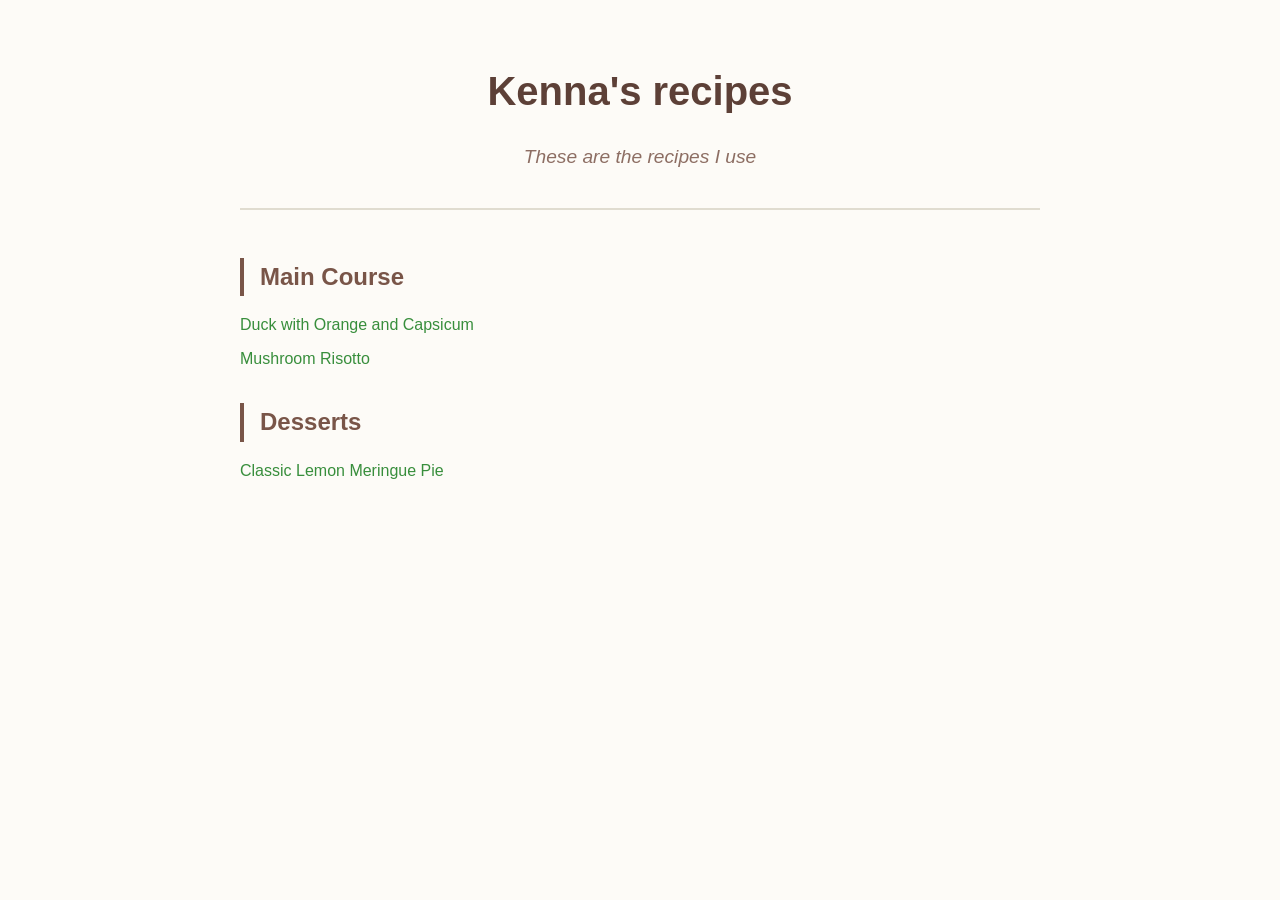
<file: index.html>
<!DOCTYPE html>
<html lang="en">
<head>
    <meta charset="UTF-8">
    <meta name="viewport" content="width=device-width, initial-scale=1.0">
    <title>Kenna's Recipes</title>
    <link rel="stylesheet" href="style.css">
</head>
<body>
    <div class="container">
        <header>
            <h1>Kenna's recipes</h1>
            <p class="subtitle">These are the recipes I use</p>
        </header>
        <main id="recipe-directory">
            <div class="category-section">
                <h2 class="category-header">Main Course</h2>
                <ul class="recipe-list">
                    <li><a href="recipes/main-course/canard-a-la-capsicum.html">Duck with Orange and Capsicum</a></li>
                    <li><a href="recipes/main-course/mushroom-risotto.html">Mushroom Risotto</a></li>
                </ul>
            </div>
            <div class="category-section">
                <h2 class="category-header">Desserts</h2>
                <ul class="recipe-list">
                    <li><a href="recipes/Desserts/classic-lemon-meringue-pie.html">Classic Lemon Meringue Pie</a></li>
                </ul>
            </div>
        </main>
    </div>
</body>
</html>
</file>
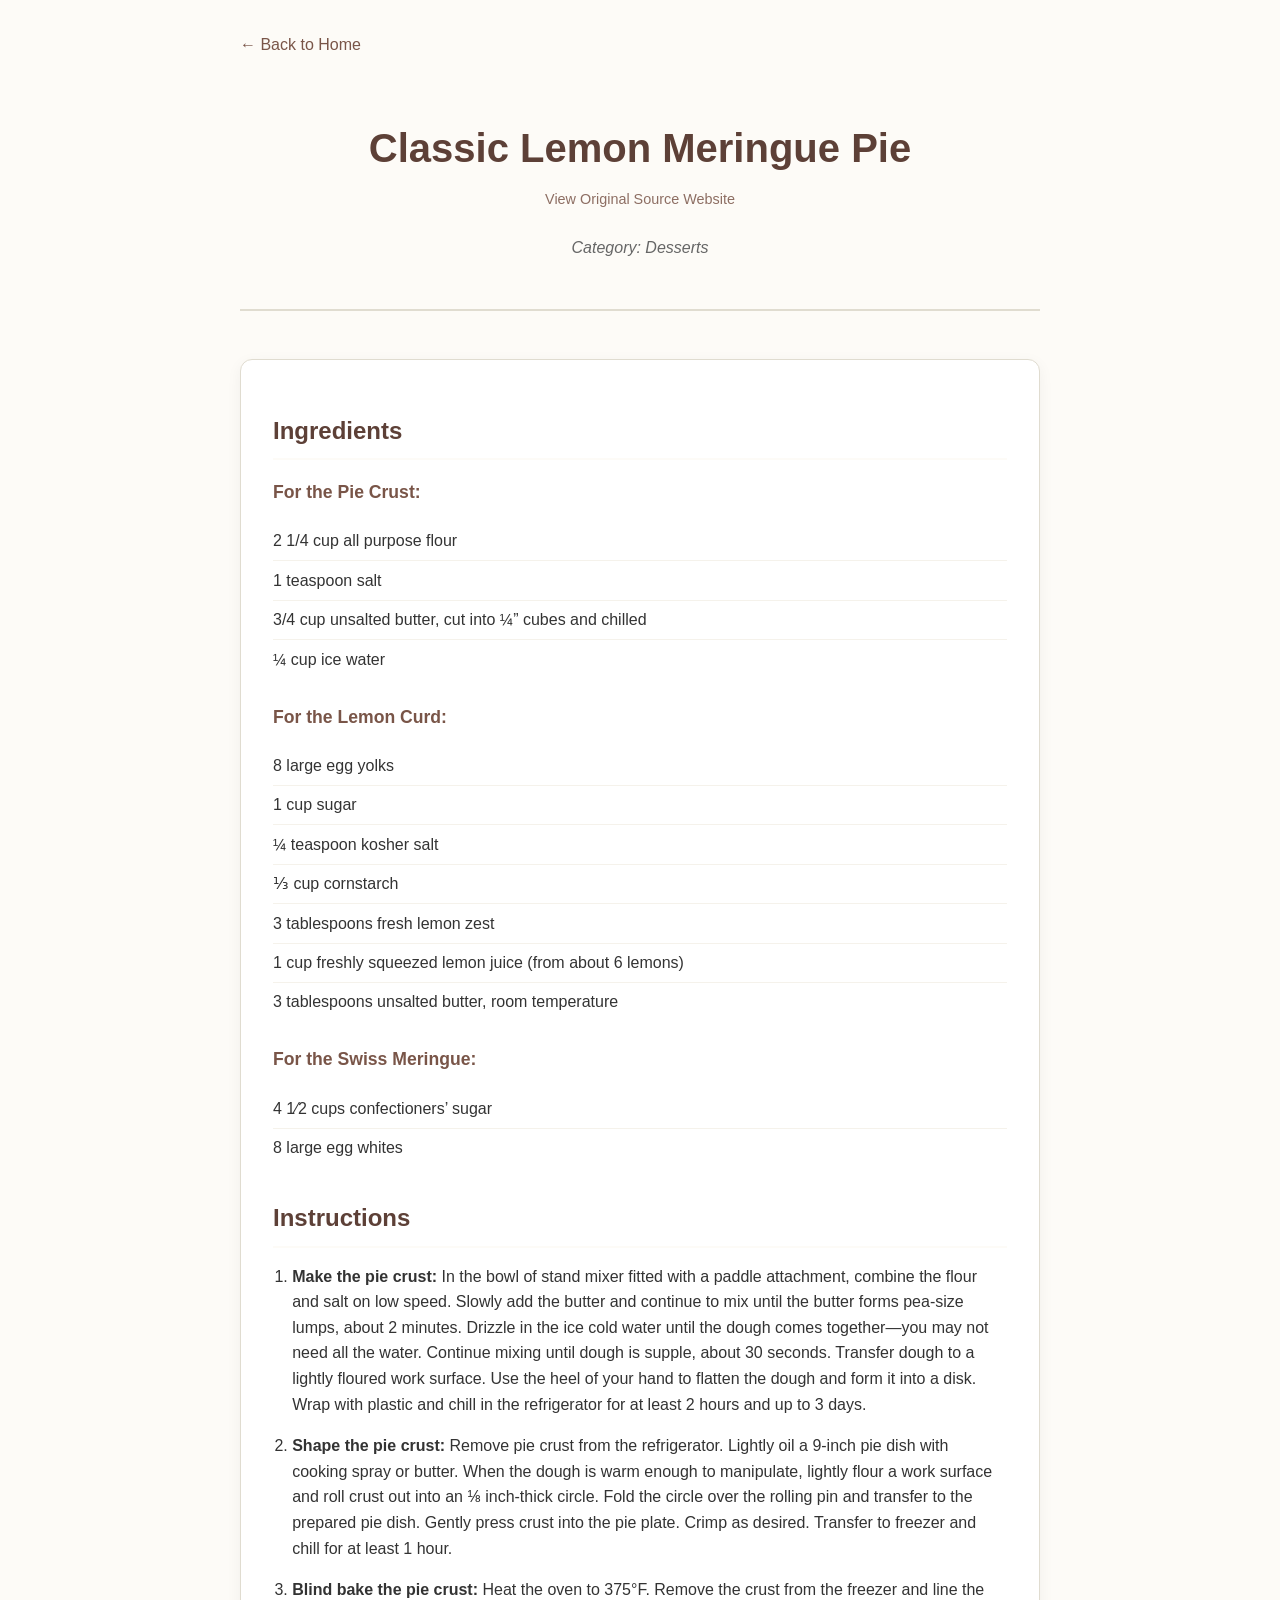
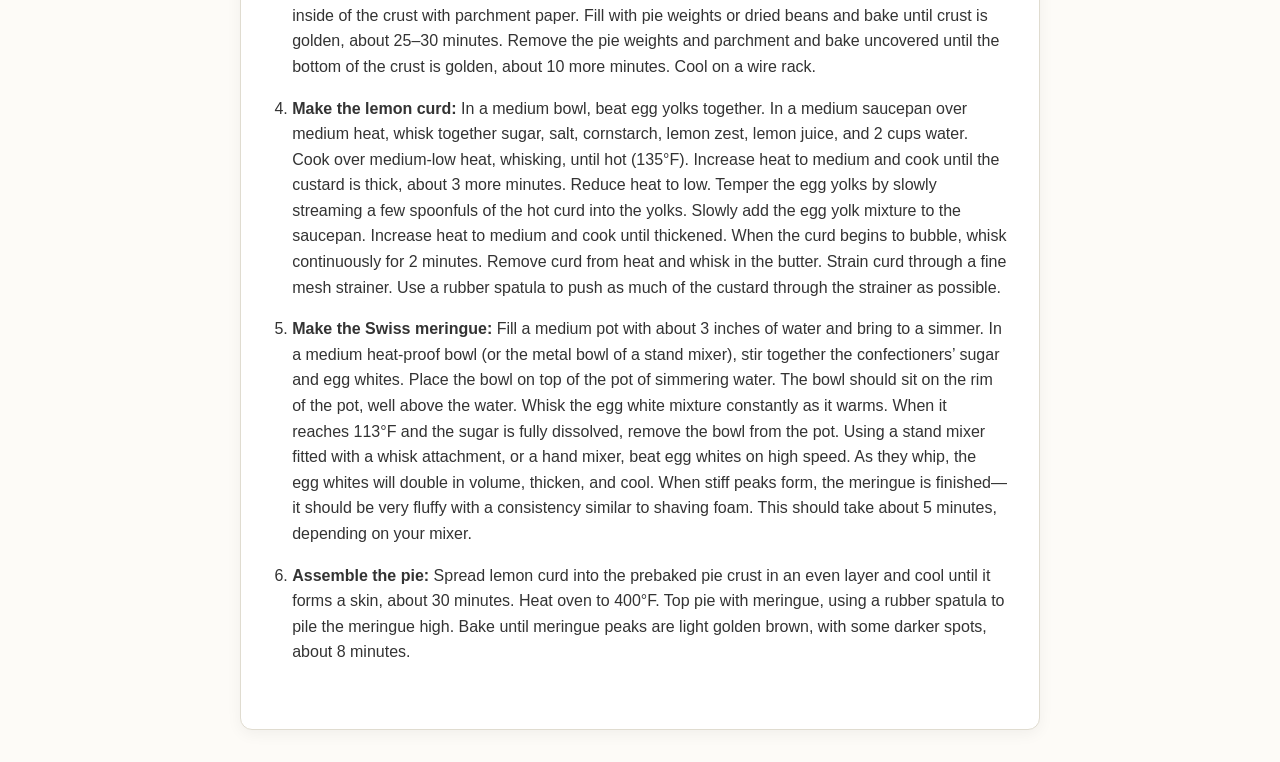
<file: recipes/Desserts/classic-lemon-meringue-pie.html>
<!DOCTYPE html>
<html lang="en">
<head>
    <meta charset="UTF-8">
    <meta name="viewport" content="width=device-width, initial-scale=1.0">
    <title>Classic Lemon Meringue Pie - Kenna's Recipes</title>
    <link rel="stylesheet" href="../../style.css">
</head>
<body>
    <div class="container">
        <a href="../../index.html" class="back-link">&larr; Back to Home</a>
        <header>
            <h1>Classic Lemon Meringue Pie</h1>
            <a href="https://www.masterclass.com/articles/classic-lemon-meringue-pie-recipe-with-swiss-meringue-how-to-make-meringue-pie?campaignid=22362993492&adgroupid=177622984955&adid=676956386847&utm_term=&utm_match_type=&utm_campaign=%5BMC%5D+%7C+Search+%7C+NonBrand+%7C+Category_DSA+Consolidated+%7C+ALL+%7C+EN+%7C+tCPA+%7C+EG&utm_source=google&utm_medium=search&gad_source=1&gad_campaignid=22362993492&gbraid=0AAAAADjLLoFWWnV85LdN-gFgbh330lSh1&gclid=Cj0KCQjw6_HSBhCpARIsANvVltaOBb98Cxc81RRN_Q4sRsyxbv4hy_7T93PnDsa5Dz1DXOZoT3_ysxkaAlucEALw_wcB" class="source-link" target="_blank">View Original Source Website</a>
            <p class="recipe-meta">Category: Desserts</p>
        </header>
        <main>
            <div class="recipe-card">
                <section class="recipe-section">
                    <h2>Ingredients</h2>
                    <div class="ingredient-group">
                        <h3>For the Pie Crust:</h3>
                        <ul class="recipe-list-styled">
                            <li>2 1/4 cup all purpose flour</li>
                            <li>1 teaspoon salt</li>
                            <li>3/4 cup unsalted butter, cut into ¼” cubes and chilled</li>
                            <li>¼ cup ice water</li>
                        </ul>
                    </div>
                    <div class="ingredient-group">
                        <h3>For the Lemon Curd:</h3>
                        <ul class="recipe-list-styled">
                            <li>8 large egg yolks</li>
                            <li>1 cup sugar</li>
                            <li>¼ teaspoon kosher salt</li>
                            <li>⅓ cup cornstarch</li>
                            <li>3 tablespoons fresh lemon zest</li>
                            <li>1 cup freshly squeezed lemon juice (from about 6 lemons)</li>
                            <li>3 tablespoons unsalted butter, room temperature</li>
                        </ul>
                    </div>
                    <div class="ingredient-group">
                        <h3>For the Swiss Meringue:</h3>
                        <ul class="recipe-list-styled">
                            <li>4 1⁄2 cups confectioners’ sugar</li>
                            <li>8 large egg whites</li>
                        </ul>
                    </div>
                </section>
                <section class="recipe-section">
                    <h2>Instructions</h2>
                    <ol class="instruction-list">
                        <li><strong>Make the pie crust:</strong> In the bowl of stand mixer fitted with a paddle attachment, combine the flour and salt on low speed. Slowly add the butter and continue to mix until the butter forms pea-size lumps, about 2 minutes. Drizzle in the ice cold water until the dough comes together—you may not need all the water. Continue mixing until dough is supple, about 30 seconds. Transfer dough to a lightly floured work surface. Use the heel of your hand to flatten the dough and form it into a disk. Wrap with plastic and chill in the refrigerator for at least 2 hours and up to 3 days.</li>
                        <li><strong>Shape the pie crust:</strong> Remove pie crust from the refrigerator. Lightly oil a 9-inch pie dish with cooking spray or butter. When the dough is warm enough to manipulate, lightly flour a work surface and roll crust out into an ⅛ inch-thick circle. Fold the circle over the rolling pin and transfer to the prepared pie dish. Gently press crust into the pie plate. Crimp as desired. Transfer to freezer and chill for at least 1 hour.</li>
                        <li><strong>Blind bake the pie crust:</strong> Heat the oven to 375°F. Remove the crust from the freezer and line the inside of the crust with parchment paper. Fill with pie weights or dried beans and bake until crust is golden, about 25–30 minutes. Remove the pie weights and parchment and bake uncovered until the bottom of the crust is golden, about 10 more minutes. Cool on a wire rack.</li>
                        <li><strong>Make the lemon curd:</strong> In a medium bowl, beat egg yolks together. In a medium saucepan over medium heat, whisk together sugar, salt, cornstarch, lemon zest, lemon juice, and 2 cups water. Cook over medium-low heat, whisking, until hot (135°F). Increase heat to medium and cook until the custard is thick, about 3 more minutes. Reduce heat to low. Temper the egg yolks by slowly streaming a few spoonfuls of the hot curd into the yolks. Slowly add the egg yolk mixture to the saucepan. Increase heat to medium and cook until thickened. When the curd begins to bubble, whisk continuously for 2 minutes. Remove curd from heat and whisk in the butter. Strain curd through a fine mesh strainer. Use a rubber spatula to push as much of the custard through the strainer as possible.</li>
                        <li><strong>Make the Swiss meringue:</strong> Fill a medium pot with about 3 inches of water and bring to a simmer. In a medium heat-proof bowl (or the metal bowl of a stand mixer), stir together the confectioners’ sugar and egg whites. Place the bowl on top of the pot of simmering water. The bowl should sit on the rim of the pot, well above the water. Whisk the egg white mixture constantly as it warms. When it reaches 113°F and the sugar is fully dissolved, remove the bowl from the pot. Using a stand mixer fitted with a whisk attachment, or a hand mixer, beat egg whites on high speed. As they whip, the egg whites will double in volume, thicken, and cool. When stiff peaks form, the meringue is finished—it should be very fluffy with a consistency similar to shaving foam. This should take about 5 minutes, depending on your mixer.</li>
                        <li><strong>Assemble the pie:</strong> Spread lemon curd into the prebaked pie crust in an even layer and cool until it forms a skin, about 30 minutes. Heat oven to 400°F. Top pie with meringue, using a rubber spatula to pile the meringue high. Bake until meringue peaks are light golden brown, with some darker spots, about 8 minutes.</li>
                    </ol>
                </section>
            </div>
        </main>
    </div>
</body>
</html>
</file>
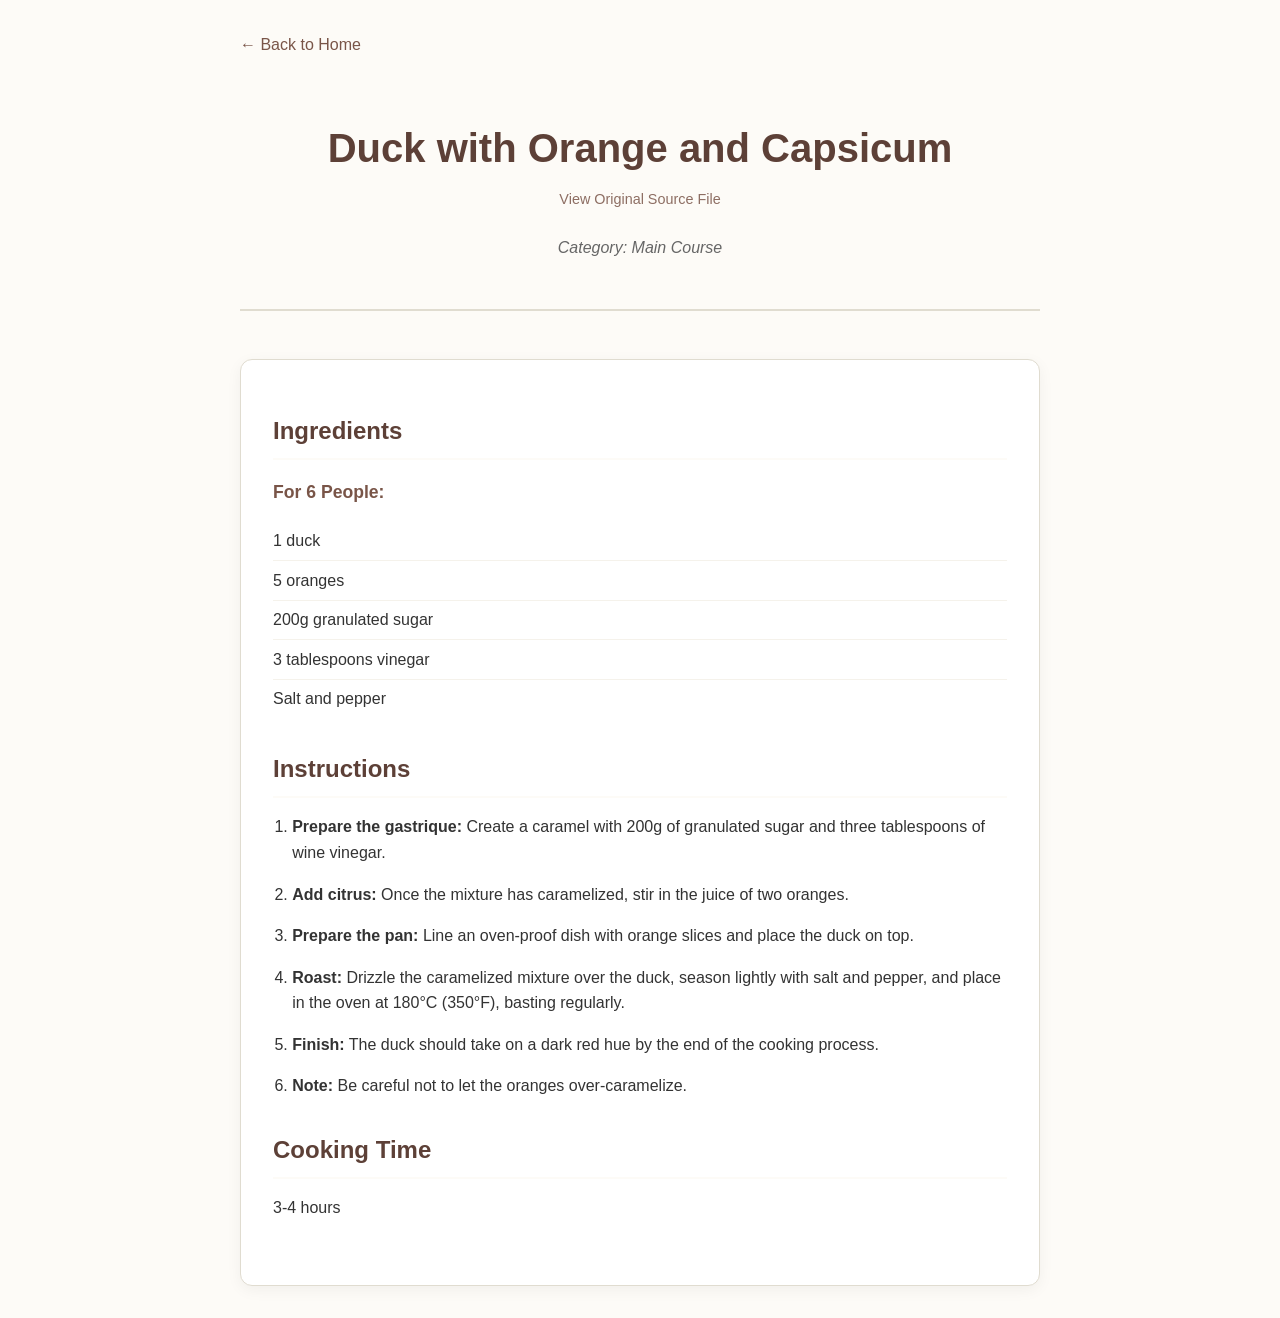
<file: recipes/Main Course/canard-a-la-capsicum.html>
<!DOCTYPE html>
<html lang="en">
<head>
    <meta charset="UTF-8">
    <meta name="viewport" content="width=device-width, initial-scale=1.0">
    <title>Duck with Orange and Capsicum - Kenna's Recipes</title>
    <link rel="stylesheet" href="../../style.css">
</head>
<body>
    <div class="container">
        <a href="../../index.html" class="back-link">&larr; Back to Home</a>
        <header>
            <h1>Duck with Orange and Capsicum</h1>
            <a href="../../files/canard-a-la-capsicum.md" class="source-link" target="_blank">View Original Source File</a>
            <p class="recipe-meta">Category: Main Course</p>
        </header>
        <main>
            <div class="recipe-card">
                <section class="recipe-section">
                    <h2>Ingredients</h2>
                    <div class="ingredient-group">
                        <h3>For 6 People:</h3>
                        <ul class="recipe-list-styled">
                            <li>1 duck</li>
                            <li>5 oranges</li>
                            <li>200g granulated sugar</li>
                            <li>3 tablespoons vinegar</li>
                            <li>Salt and pepper</li>
                        </ul>
                    </div>
                </section>
                <section class="recipe-section">
                    <h2>Instructions</h2>
                    <ol class="instruction-list">
                        <li><strong>Prepare the gastrique:</strong> Create a caramel with 200g of granulated sugar and three tablespoons of wine vinegar.</li>
                        <li><strong>Add citrus:</strong> Once the mixture has caramelized, stir in the juice of two oranges.</li>
                        <li><strong>Prepare the pan:</strong> Line an oven-proof dish with orange slices and place the duck on top.</li>
                        <li><strong>Roast:</strong> Drizzle the caramelized mixture over the duck, season lightly with salt and pepper, and place in the oven at 180°C (350°F), basting regularly.</li>
                        <li><strong>Finish:</strong> The duck should take on a dark red hue by the end of the cooking process.</li>
                        <li><strong>Note:</strong> Be careful not to let the oranges over-caramelize.</li>
                    </ol>
                </section>
                <section class="recipe-section">
                    <h2>Cooking Time</h2>
                    <p>3-4 hours</p>
                </section>
            </div>
        </main>
    </div>
</body>
</html>
</file>
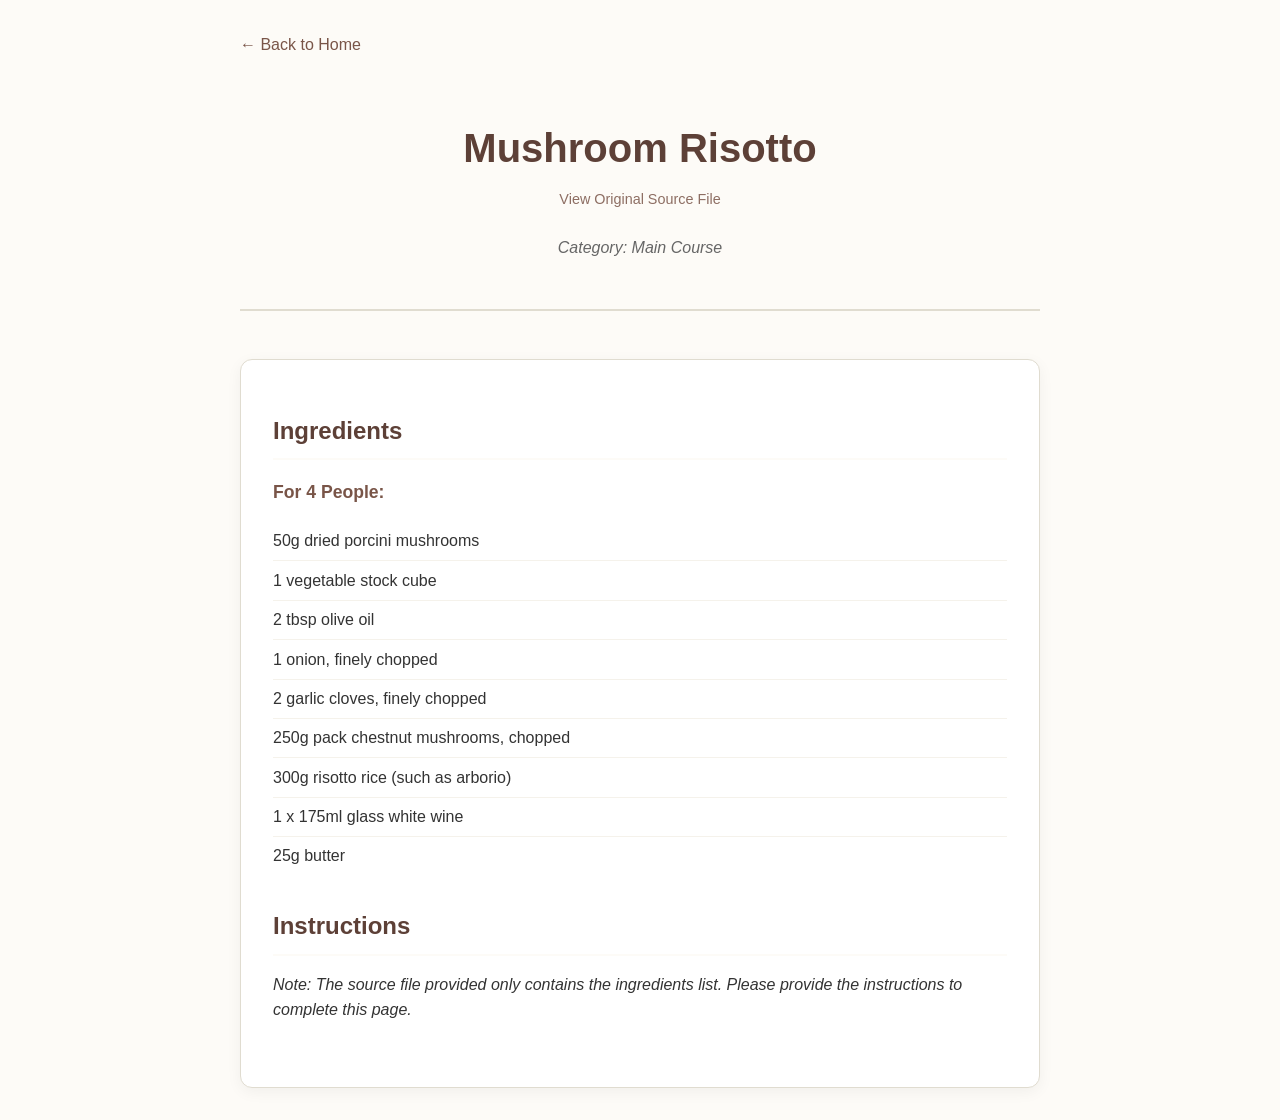
<file: recipes/main-course/mushroom-risotto.html>
<!DOCTYPE html>
<html lang="en">
<head>
    <meta charset="UTF-8">
    <meta name="viewport" content="width=device-width, initial-scale=1.0">
    <title>Mushroom Risotto - Kenna's Recipes</title>
    <link rel="stylesheet" href="../../style.css">
</head>
<body>
    <div class="container">
        <a href="../../index.html" class="back-link">&larr; Back to Home</a>
        <header>
            <h1>Mushroom Risotto</h1>
            <a href="../../files/risotto-hongos-para-4.md" class="source-link" target="_blank">View Original Source File</a>
            <p class="recipe-meta">Category: Main Course</p>
        </header>
        <main>
            <div class="recipe-card">
                <section class="recipe-section">
                    <h2>Ingredients</h2>
                    <div class="ingredient-group">
                        <h3>For 4 People:</h3>
                        <ul class="recipe-list-styled">
                            <li>50g dried porcini mushrooms</li>
                            <li>1 vegetable stock cube</li>
                            <li>2 tbsp olive oil</li>
                            <li>1 onion, finely chopped</li>
                            <li>2 garlic cloves, finely chopped</li>
                            <li>250g pack chestnut mushrooms, chopped</li>
                            <li>300g risotto rice (such as arborio)</li>
                            <li>1 x 175ml glass white wine</li>
                            <li>25g butter</li>
                        </ul>
                    </div>
                </section>
                <section class="recipe-section">
                    <h2>Instructions</h2>
                    <p><em>Note: The source file provided only contains the ingredients list. Please provide the instructions to complete this page.</em></p>
                </section>
            </div>
        </main>
    </div>
</body>
</html>
</file>
<file: style.css>
body {
    font-family: 'Segoe UI', Tahoma, Geneva, Verdana, sans-serif;
    line-height: 1.6;
    color: #333;
    max-width: 800px;
    margin: 0 auto;
    padding: 2rem;
    background-color: #fdfbf7;
}

header {
    text-align: center;
    margin-bottom: 3rem;
    border-bottom: 2px solid #e0dcd0;
    padding-bottom: 1rem;
}

h1 {
    color: #5d4037;
    font-size: 2.5rem;
    margin-bottom: 0.5rem;
}

.subtitle {
    font-style: italic;
    color: #8d6e63;
    font-size: 1.2rem;
}

.category-section {
    margin-bottom: 2rem;
}

.category-header {
    color: #795548;
    border-left: 4px solid #795548;
    padding-left: 1rem;
    margin-bottom: 1rem;
}

.recipe-list {
    list-style: none;
    padding: 0;
}

.recipe-list li {
    margin: 0.5rem 0;
}

.recipe-list a {
    color: #388e3c;
    text-decoration: none;
    font-weight: 500;
}

.recipe-list a:hover {
    text-decoration: underline;
}

.placeholder {
    text-align: center;
    color: #999;
    font-style: italic;
    margin-top: 3rem;
}

/* Recipe Page Styles */
.back-link {
    display: inline-block;
    margin-bottom: 2rem;
    color: #795548;
    text-decoration: none;
}

.recipe-meta {
    font-style: italic;
    color: #666;
    margin-bottom: 2rem;
}

.source-link {
    display: block;
    text-align: center;
    margin-bottom: 1.5rem;
    color: #8d6e63;
    text-decoration: none;
    font-size: 0.9rem;
}

.source-link:hover {
    text-decoration: underline;
}

.recipe-card {
    background: #fff;
    padding: 2rem;
    border-radius: 12px;
    box-shadow: 0 4px 15px rgba(0,0,0,0.05);
    border: 1px solid #e0dcd0;
}

.recipe-section {
    margin-bottom: 2rem;
}

.recipe-section h2 {
    color: #5d4037;
    border-bottom: 2px solid #fdfbf7;
    padding-bottom: 0.5rem;
    margin-bottom: 1rem;
}

.ingredient-group {
    margin-bottom: 1.5rem;
}

.ingredient-group h3 {
    font-size: 1.1rem;
    color: #795548;
    margin-bottom: 0.5rem;
}

.recipe-list-styled {
    list-style: none;
    padding: 0;
}

.recipe-list-styled li {
    padding: 0.4rem 0;
    border-bottom: 1px solid #f5f2eb;
}

.recipe-list-styled li:last-child {
    border-bottom: none;
}

.instruction-list {
    padding-left: 1.2rem;
}

.instruction-list li {
    margin-bottom: 1rem;
}
</file>
